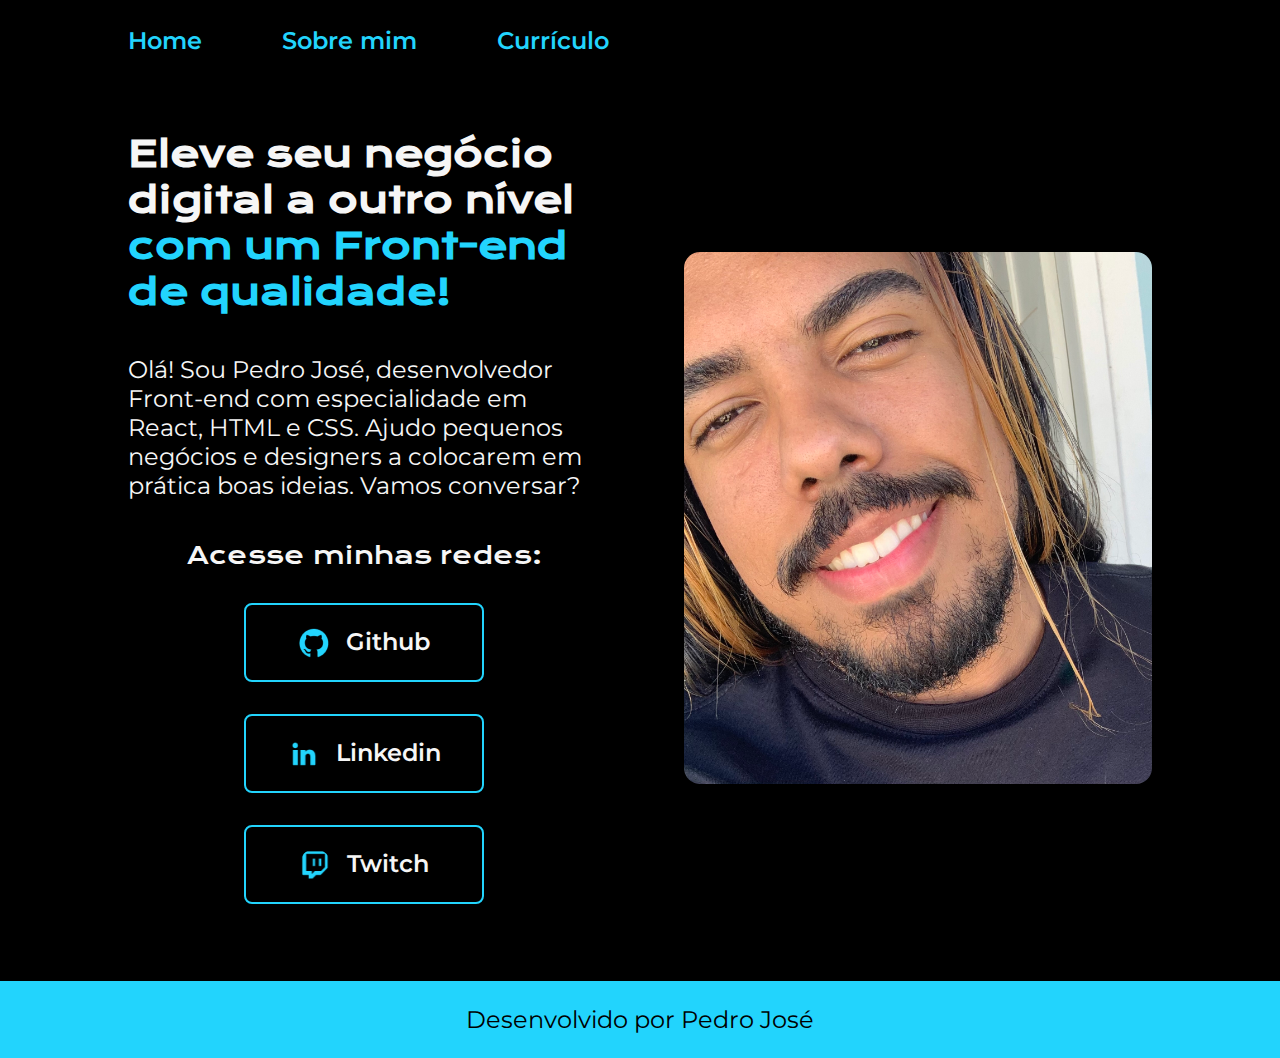
<file: index.html>
<!DOCTYPE html>
<html lang="pt-br">
<head>
    <meta charset="UTF-8">
    <meta name="viewport" content="width=device-width, initial-scale=1.0">
    <title>Portifolio</title>
    <link rel="stylesheet" href="./Styles/styles.css">
</head>
<body>
    <header class="cabecalho">
        <nav class="cabecalho__menu">
            <a class="cabecalho__menu__link" href="index.html">Home</a>
            <a class="cabecalho__menu__link" href="about.html">Sobre mim</a>
            <a class="cabecalho__menu__link" href="curriculo.html">Currículo</a>
        </nav>
    </header>
    <main class="apresentacao">
        <section class="apresentacao__conteudo">
            <h1 class="apresentacao__conteudo__titulo">Eleve seu negócio digital a outro nível<strong class="titulo-destaque"> com um Front-end de qualidade!</strong></h1>
            <p class="apresentacao__conteudo__texto">Olá! Sou Pedro José, desenvolvedor Front-end com especialidade em React, HTML e CSS. Ajudo pequenos negócios e designers a colocarem em prática boas ideias. Vamos conversar?</p>
            <div class="apresentacao__links">
                <h2 class="apresentacao__links__subtitulos">Acesse minhas redes:</h2>
                <a class="apresentacao__links__navegacao" href="https://github.com/pejdev">
                    <img class="apresentacao__links__botao" src="./assets/Logo Github.png" alt="logo do github">
                    Github
                </a>
                <a class="apresentacao__links__navegacao" href="https://www.linkedin.com/in/pedro-jos%C3%A9-barbosa-de-ara%C3%BAjo-116063144">
                    <img class="apresentacao__links__botao" src="./assets/linkedin.png" alt="logo do linkedin">
                    Linkedin
                </a>
                <a class="apresentacao__links__navegacao" href="https://www.twitch.tv/phystorm">
                    <img class="apresentacao__links__botao" src="./assets/twitch.png" alt="logo do twitch">
                    Twitch
                </a>
            </div>
        </section>
        <img class="image" loading="lazy" src="assets/IMG_1715.JPEG" alt="Foto do Pedro José">
    </main>
    <footer class="rodape">
        <p>Desenvolvido por Pedro José</p>
    </footer>
</body>
</html>
</file>
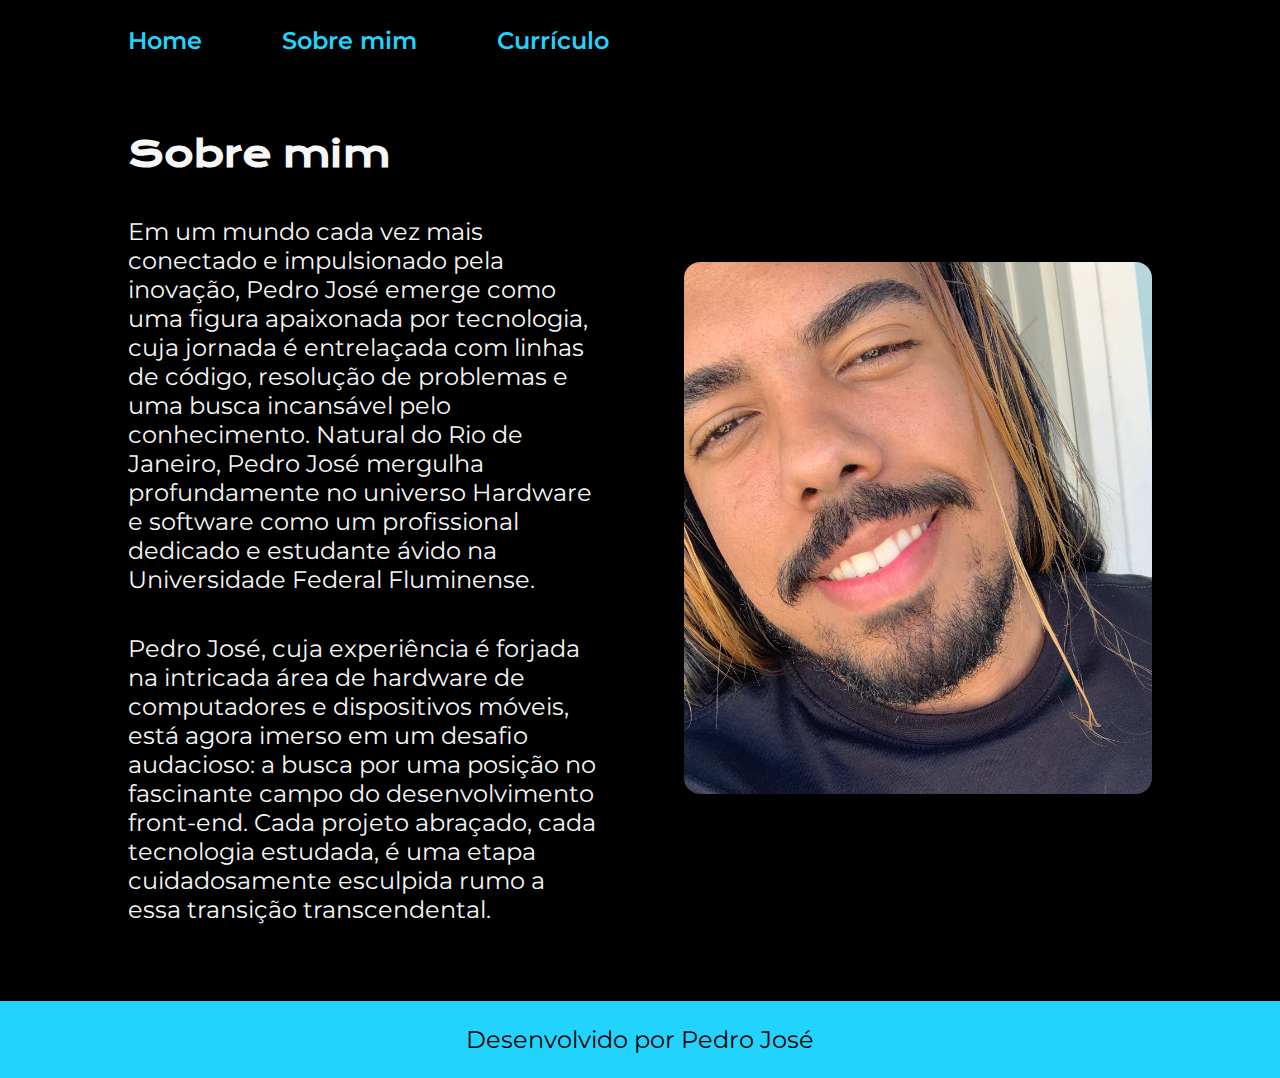
<file: about.html>
<!DOCTYPE html>
<html lang="pt-br">
<head>
    <meta charset="UTF-8">
    <meta name="viewport" content="width=device-width, initial-scale=1.0">
    <title>Sobre mim</title>
    <link rel="stylesheet" href="./Styles/styles.css">
</head>
<body>
    <header class="cabecalho">
        <nav class="cabecalho__menu">
            <a class="cabecalho__menu__link" href="index.html">Home</a>
            <a class="cabecalho__menu__link" href="about.html">Sobre mim</a>
            <a class="cabecalho__menu__link" href="curriculo.html">Currículo</a>
        </nav>
    </header>
    <main class="apresentacao">
        <section class="apresentacao__conteudo">
            <h1 class="apresentacao__conteudo__titulo"> Sobre mim</h1>
            <p class="apresentacao__conteudo__texto">Em um mundo cada vez mais conectado e impulsionado pela inovação, Pedro José emerge como uma figura apaixonada por tecnologia, cuja jornada é entrelaçada com linhas de código, resolução de problemas e uma busca incansável pelo conhecimento. Natural do Rio de Janeiro, Pedro José mergulha profundamente no universo Hardware e software como um profissional dedicado e estudante ávido na Universidade Federal Fluminense.</p>
            <p class="apresentacao__conteudo__texto">Pedro José, cuja experiência é forjada na intricada área de hardware de computadores e dispositivos móveis, está agora imerso em um desafio audacioso: a busca por uma posição no fascinante campo do desenvolvimento front-end. Cada projeto abraçado, cada tecnologia estudada, é uma etapa cuidadosamente esculpida rumo a essa transição transcendental.</p>
        </section>
        <img class="image" loading="lazy" src="assets/IMG_1715.JPEG" alt="Foto do Pedro José">
    </main>
    <footer class="rodape">
        <p>Desenvolvido por Pedro José</p>
    </footer>
</body>
</html>
</file>
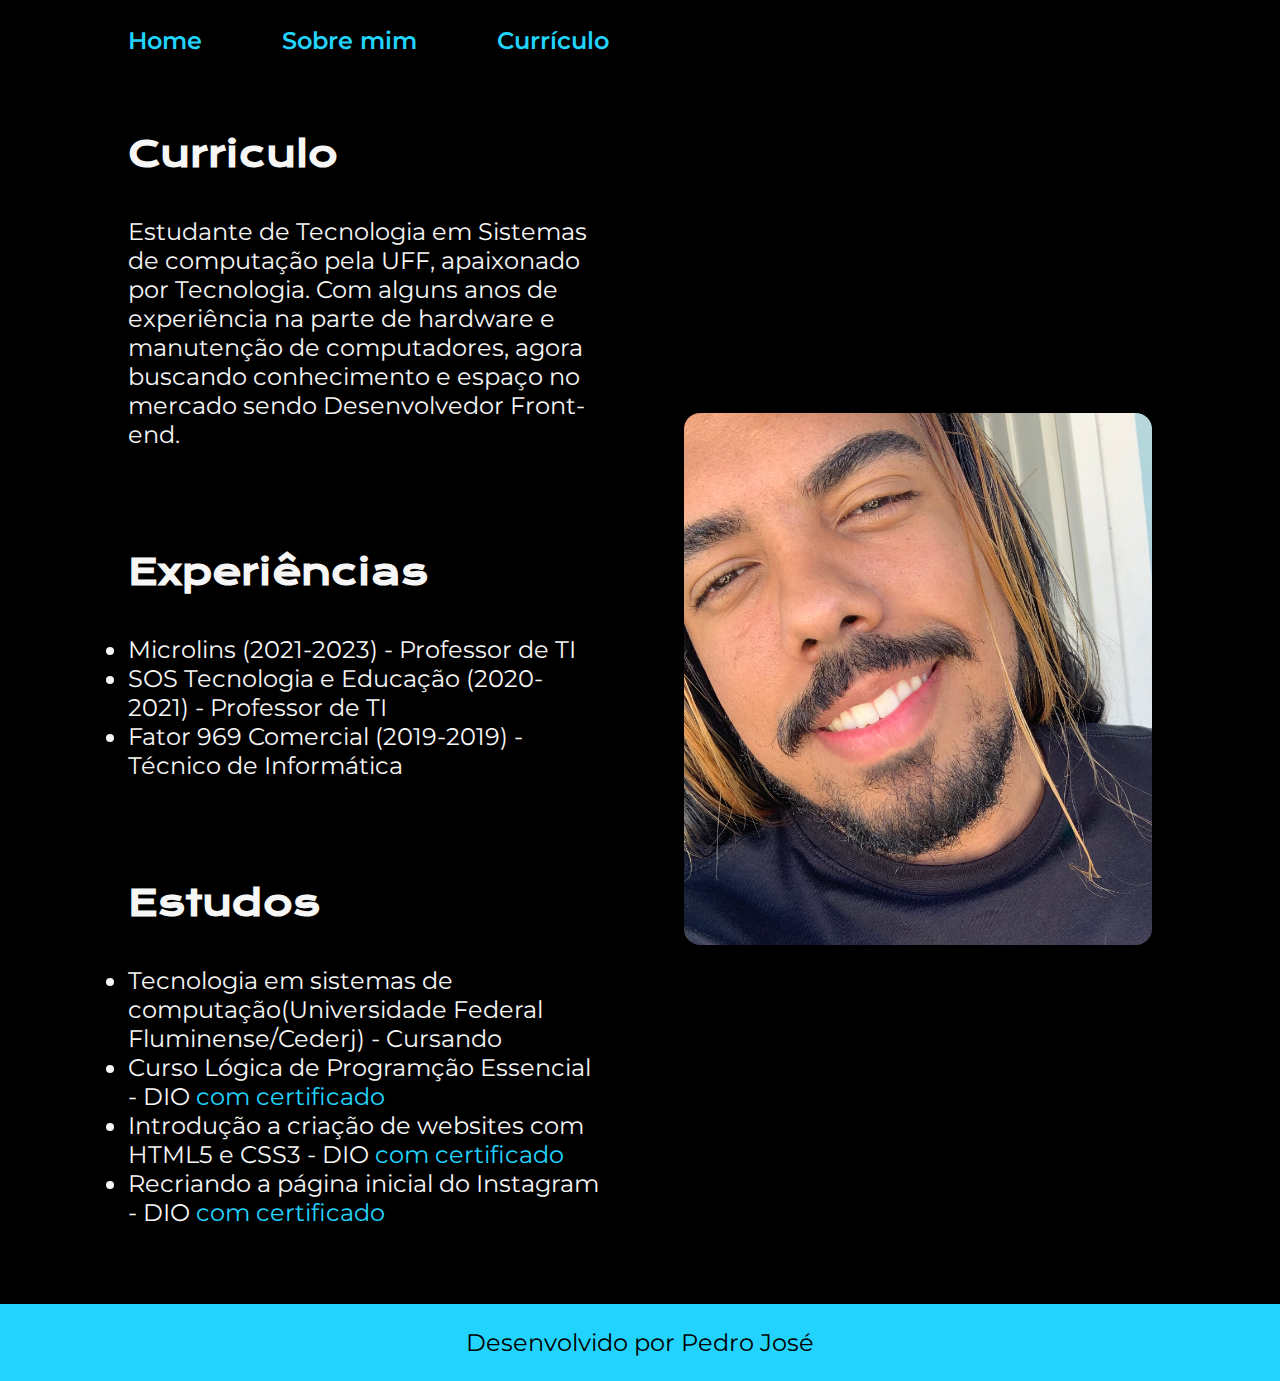
<file: curriculo.html>
<!DOCTYPE html>
<html lang="pt-br">
<head>
    <meta charset="UTF-8">
    <meta name="viewport" content="width=device-width, initial-scale=1.0">
    <title>Curriculo</title>
    <link rel="stylesheet" href="./Styles/styles.css">
</head>
<body>
    <header class="cabecalho">
        <nav class="cabecalho__menu">
            <a class="cabecalho__menu__link" href="index.html">Home</a>
            <a class="cabecalho__menu__link" href="about.html">Sobre mim</a>
            <a class="cabecalho__menu__link" href="curriculo.html">Currículo</a>
        </nav>
    </header>
    <main class="apresentacao">
        <section class="apresentacao__conteudocurriculo">
            <div class="apresentacao__conteudocurriculo__itens">
                <h1 class="apresentacao__conteudocurriculo__titulo">Curriculo</h1>
                <p class="apresentacao__conteudocurriculo__texto">Estudante de Tecnologia em Sistemas de computação pela UFF, apaixonado por Tecnologia. Com alguns anos de experiência na parte de hardware e manutenção de computadores, agora buscando conhecimento e espaço no mercado sendo Desenvolvedor Front-end.</p>
            </div>
            <div class="apresentacao__conteudocurriculo__itens">
                <h1 class="apresentacao__conteudocurriculo__titulo">Experiências</h1>
                <ul>
                    <li class="apresentacao__conteudocurriculo__texto">Microlins (2021-2023) - Professor de TI</li>
                    <li class="apresentacao__conteudocurriculo__texto">SOS Tecnologia e Educação (2020-2021) - Professor de TI</li>
                    <li class="apresentacao__conteudocurriculo__texto">Fator 969 Comercial (2019-2019) - Técnico de Informática</li>
                </ul>
            </div>
            <div class="apresentacao__conteudocurriculo__itens">
                <h1 class="apresentacao__conteudocurriculo__titulo">Estudos</h1>
                <ul>
                    <li class="apresentacao__conteudocurriculo__texto">Tecnologia em sistemas de computação(Universidade Federal Fluminense/Cederj) - Cursando</li>
                    <li class="apresentacao__conteudocurriculo__texto">Curso Lógica de Programção Essencial - DIO<a class="apresentacao__conteudocurriculo__listacertificado" href="https://www.dio.me/certificate/69F431EE/share"> com certificado</a></li>
                    <li class="apresentacao__conteudocurriculo__texto">Introdução a criação de websites com HTML5 e CSS3 - DIO<a class="apresentacao__conteudocurriculo__listacertificado" href="https://www.dio.me/certificate/10E5C2F6/share"> com certificado</a></li>
                    <li class="apresentacao__conteudocurriculo__texto">Recriando a página inicial do Instagram - DIO<a class="apresentacao__conteudocurriculo__listacertificado" href="https://www.dio.me/certificate/3F6A627B/share"> com certificado</a></li>
                </ul>
            </div>
        </section>
            <img class="image" loading="lazy" src="assets/IMG_1715.JPEG" alt="Foto do Pedro José"> 
    </main>
    <footer class="rodape">
        <p>Desenvolvido por Pedro José</p>
    </footer>
</body>
</html>
</file>
<file: Styles/styles.css>
@import url('https://fonts.googleapis.com/css2?family=Krona+One&display=swap');

@import url('https://fonts.googleapis.com/css2?family=Montserrat:wght@400;600&display=swap');

:root {
    --cor-primaria: #000;
    --cor-secundaria: #F6F6F6;
    --cor-terciaria: #22D4FD;
    --cor-hover: #272727;

    --fonte-primaria: 'Krona One', sans-serif;
    --fonte-secundaria: 'Montserrat', sans-serif;
}

* {
    margin: 0;
    padding: 0;
}

body { 
    box-sizing: border-box;
    background-color: var(--cor-primaria) ;
    color:var(--cor-secundaria);
}

.cabecalho{
    padding: 2% 0% 0% 10% ;

}

.cabecalho__menu{
    display: flex;
    gap: 80px;
}

.cabecalho__menu__link{
    font-family: var(--fonte-secundaria);
    font-size: 1.5rem;
    font-weight: 600;
    color: var(--cor-terciaria);
    text-decoration: none;
}

img {
    border-radius: 16px;
    width: 467.705px;
    height: 532px;
    
}

.apresentacao {
    padding: 6% 10%;
    display: flex;
    align-items: center;
    justify-content: space-between;
    gap: 84px;
}

.apresentacao__conteudo{
    width: 50%;
    display: flex;
    flex-direction: column;
    gap: 40px;
}

.apresentacao__conteudo__titulo{
    font-size: 2.25rem;
    font-family: var(--fonte-primaria);
}

.titulo-destaque{
    color: var(--cor-terciaria);
}

.apresentacao__conteudo__texto{
    font-size: 1.5rem;
    font-family: var(--fonte-secundaria);
}
.apresentacao__links{
    display: flex;
    flex-direction: column;
    justify-content: space-between;
    align-items: center;
    gap: 32px;
}
.apresentacao__links__subtitulos {
    font-family: var(--fonte-primaria);
    font-weight: 400;
    font-size: 1.5rem;
}
.apresentacao__links__navegacao{
    border: 2px solid var(--cor-terciaria);
    width: 50%;
    text-align: center;
    border-radius: 8px;
    font-size: 1.5rem;
    font-weight: 600;
    padding: 21.5px 0;
    text-decoration: none;
    color: var(--cor-secundaria);
    font-family:var(--fonte-secundaria);
    display: flex;
    justify-content: center;
    gap: 16px;
}

.apresentacao__links__botao {
    width: 32px;
    height: 32px;
}

.apresentacao__links__link:hover{
    background-color: var(--cor-hover);
}

.rodape{
    color: var(--cor-primaria);
    background-color: var(--cor-terciaria);
    padding: 24px;
    text-align: center;
    font-family: var(--fonte-secundaria);
    font-size: 1.5rem;
    font-weight: 400;
}

.apresentacao__conteudocurriculo{
    display: flex;
    flex-direction: column;
    gap: 100px;
}

.apresentacao__conteudocurriculo__itens{
    display: flex;
    flex-direction: column;
    gap: 40px;
}

.apresentacao__conteudocurriculo__titulo {
    font-size: 2.25rem;
    font-family: var(--fonte-primaria);      
}

.apresentacao__conteudocurriculo__listacertificado{
    color: var(--cor-terciaria);
    text-decoration: none;
}

.apresentacao__conteudocurriculo__texto{
    font-size: 1.5rem;
    font-family: var(--fonte-secundaria);
}

.apresentacao__image{
    display: flex;
}

.image{
    padding-top: 0px;
}

@media (max-width: 1200px) {
    
    .cabecalho{
        padding: 10%;
    }

    .cabecalho__menu{
            justify-content: center;
    }

    .apresentacao{
        flex-direction: column-reverse;
        padding: 4%;
    }

    .apresentacao__conteudo{
        width: auto
    }
}
</file>
